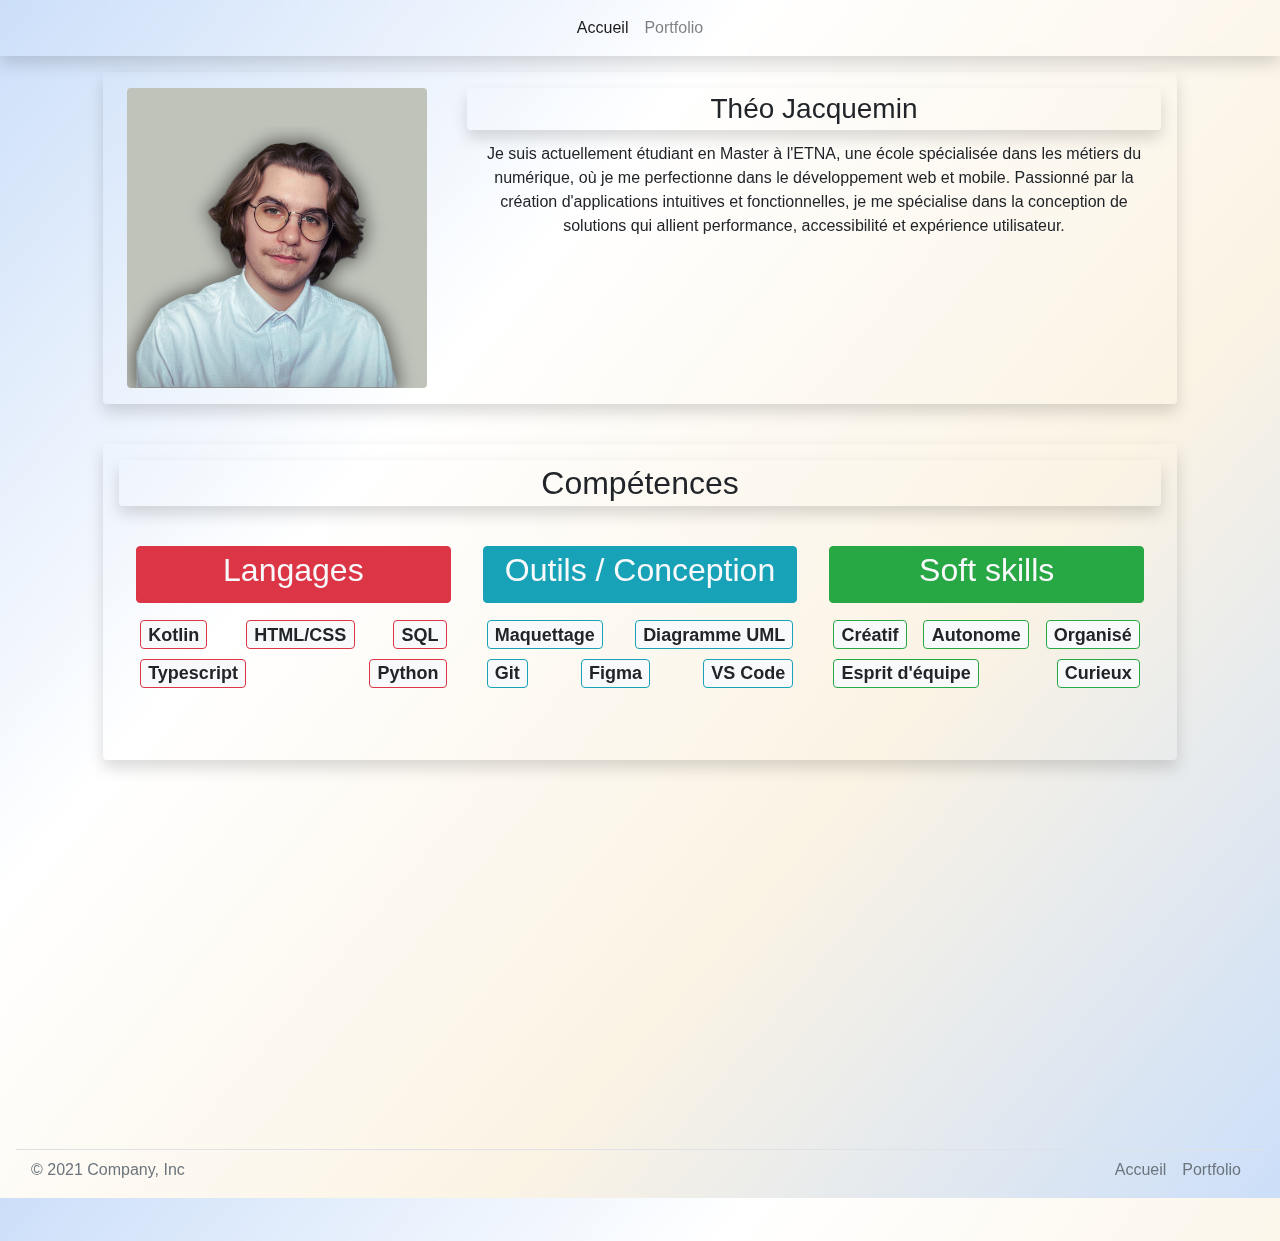
<file: index.html>
<!DOCTYPE html>
<html lang="en">

<head>
    <meta charset="UTF-8">
    <meta name="viewport" content="width=device-width, initial-scale=1.0">
    <title>Theo Jacquemin</title>
    <link rel="stylesheet" href="https://unpkg.com/aos@next/dist/aos.css" />
    <link rel="stylesheet" href="./style.css" />
    <link rel="stylesheet" href="https://cdn.jsdelivr.net/npm/bootstrap@4.3.1/dist/css/bootstrap.min.css"
        integrity="sha384-ggOyR0iXCbMQv3Xipma34MD+dH/1fQ784/j6cY/iJTQUOhcWr7x9JvoRxT2MZw1T" crossorigin="anonymous">
    <script src="https://code.jquery.com/jquery-3.3.1.slim.min.js"
        integrity="sha384-q8i/X+965DzO0rT7abK41JStQIAqVgRVzpbzo5smXKp4YfRvH+8abtTE1Pi6jizo"
        crossorigin="anonymous"></script>
    <script src="https://cdn.jsdelivr.net/npm/popper.js@1.14.7/dist/umd/popper.min.js"
        integrity="sha384-UO2eT0CpHqdSJQ6hJty5KVphtPhzWj9WO1clHTMGa3JDZwrnQq4sF86dIHNDz0W1"
        crossorigin="anonymous"></script>
    <script src="https://cdn.jsdelivr.net/npm/bootstrap@4.3.1/dist/js/bootstrap.min.js"
        integrity="sha384-JjSmVgyd0p3pXB1rRibZUAYoIIy6OrQ6VrjIEaFf/nJGzIxFDsf4x0xIM+B07jRM"
        crossorigin="anonymous"></script>
</head>

<body class="d-flex flex-column min-vh-100 bg-clair">
    <nav class="blur navbar navbar-expand-sm sticky-top navbar-light shadow">
        <button class="navbar-toggler" type="button" data-toggle="collapse" data-target="#navbar"
            aria-controls="navbarText" aria-expanded="false" aria-label="Toggle navigation">
            <span class="navbar-toggler-icon"></span>
        </button>
        <div class="collapse navbar-collapse justify-content-center" id="navbar">
            <ul class="navbar-nav ">
              <li class="nav-item">
                  <a class="nav-link active" href="/index.html">Accueil<span class="sr-only">(current)</span></a>
              </li>
                <li class="nav-item">
                    <a class="nav-link" href="#">Portfolio </a>
                </li>
            </ul>
        </div>
    </nav>
    <div class="container justify-content-center px-5 mt-3" data-aos="fade-up" data-aos-duration="1000">
        <div class="row justify-content-around mb-4 rounded shadow">
            <div class=".col p-3 mh-75 mx-2 ">
                <img src="./images/Theo_JACQUEMIN.png " class="rounded" style="width: 300px">
            </div>
            <div class="col p-3 h-75 w-auto">
                <h3 class="text-center p-1 w-100 shadow rounded fw-bold bg-title-clair">Théo Jacquemin</h3>
                <div class="card-body border-0 text-center text-bold fs-2 p-1 bg-dark-subtle mx-2">
                    Je suis actuellement étudiant en Master à l'ETNA, une école spécialisée dans les métiers du
                    numérique, où je me perfectionne dans le développement web et mobile. Passionné par la création
                    d'applications intuitives et fonctionnelles, je me spécialise dans la conception de solutions qui
                    allient performance, accessibilité et expérience utilisateur.
                </div>
            </div>
        </div>
    </div>
    <div class="container justify-content-center px-5 mt-3" data-aos="fade-up" data-aos-duration="1000">
        <div class="row p-3 h-75 w-auto justify-content-around mb-4 rounded shadow">
            <h2 class="text-center p-1 w-100 shadow rounded fw-bold bg-title-clair">Compétences</h2>
            <div class="row p-3 h-75 w-auto justify-content-around">
                <div class="col p-3 h-75 w-auto" data-aos="fade-right" data-aos-duration="2000">
                    <div class="card border-danger rounded mb-3 w-100 bg-danger text-light">
                        <h2 class="text-bold p-1 text-center">Langages</h2>
                    </div>
                    <ul class="d-flex flex-wrap justify-content-between" style="padding-left: 0px;">
                        <h4 class="px-1"><span class="badge bg-light border border-danger skill">Kotlin</span></h4>
                        <h4 class="px-1"><span class="badge bg-light border border-danger skill">HTML/CSS</span></h4>
                        <h4 class="px-1"><span class="badge bg-light border border-danger skill">SQL</span></h4>
                        <h4 class="px-1"><span class="badge bg-light border border-danger skill">Typescript</span></h4>
                        <h4 class="px-1"><span class="badge bg-light border border-danger skill">Python</span></h4>
                    </ul>
                </div>
                <div class="col p-3 h-75 w-auto" data-aos="fade-up" data-aos-duration="2000">
                    <div class="card border-info rounded mb-3 w-100 bg-info text-light">
                        <h2 class="text-bold p-1 text-center">Outils / Conception</h2>
                    </div>
                    <ul class="d-flex flex-wrap justify-content-between " style="padding-left: 0px;">
                        <h4 class="px-1"><span class="badge bg-light border border-info skill">Maquettage</span></h4>
                        <h4 class="px-1"><span class="badge bg-light border border-info skill">Diagramme UML</span></h4>
                        <h4 class="px-1"><span class="badge bg-light border border-info skill">Git</span></h4>
                        <h4 class="px-1"><span class="badge bg-light border border-info skill">Figma</span></h4>
                        <h4 class="px-1"><span class="badge bg-light border border-info skill">VS Code</span></h4>
                    </ul>
                </div>
                <div class="col p-3 h-75 w-auto" data-aos="fade-left" data-aos-duration="2000">
                    <div class="card border-success rounded mb-3 w-100 bg-success text-light">
                        <h2 class="text-bold p-1 text-center">Soft skills</h2>
                    </div>
                    <ul class="d-flex flex-wrap justify-content-between " style="padding-left: 0px;">
                        <h4 class="px-1"><span class="badge bg-light border border-success skill">Créatif</span></h4>
                        <h4 class="px-1"><span class="badge bg-light border border-success skill">Autonome</span></h4>
                        <h4 class="px-1"><span class="badge bg-light border border-success skill">Organisé</span></h4>
                        <h4 class="px-1"><span class="badge bg-light border border-success skill">Esprit d'équipe</span></h4>
                        <h4 class="px-1"><span class="badge bg-light border border-success skill">Curieux</span></h4>
                    </ul>
                </div>
            </div>
        </div>
    </div>
    <div class="container justify-content-center px-5 mt-3" data-aos="fade-up" data-aos-duration="1000">
        <div class="row p-3 h-75 w-auto justify-content-around mb-4 rounded shadow">
            <h2 class="text-center p-1 mb-3 w-100 shadow rounded fw-bold">Formation</h2>
            <div class="card border-0 skill m-3" style="width: 18rem;" id="licenceCard">
                <h4 class="card-title text-center py-2 shadow">Licence informatique</h5>
                    <div class="card-body">
                        <h6 class="card-subtitle mb-2 text-body-secondary">La Rochelle Université</h6>
                    </div>
                    <div class="card-footer d-flex justify-content-between align-items-center">
                        <h6 class="text-center m-0">2020-2023</h6>
                        <a href="https://www.univ-larochelle.fr" target="_blank" rel="noopener noreferrer">
                            <img src="./images/LRU.png" style="height: 48px;"
                                alt="logo de La Rochelle Université">
                        </a>
                    </div>
            </div>
        </div>
    </div>
    <div class="mx-3 mt-auto">
        <footer class="d-flex flex-wrap justify-content-between align-items-center my-2 border-top">
            <p class="col-md-4 mb-0 text-muted">© 2021 Company, Inc</p>

            <a href="/"
                class="col-md-4 d-flex align-items-center justify-content-center mb-3 mb-md-0 me-md-auto link-dark text-decoration-none">
                <svg class="bi me-2" width="40" height="32">
                    <use xlink:href="#bootstrap"></use>
                </svg>
            </a>

            <ul class="nav col-md-4 justify-content-end">
                <li class="nav-item"><a href="/index.html" class="nav-link px-2 text-muted">Accueil</a></li>
                <li class="nav-item"><a href="#" class="nav-link px-2 text-muted">Portfolio</a></li>
            </ul>
        </footer>
    </div>
    <script src="https://unpkg.com/aos@next/dist/aos.js"></script>
    <script>
        AOS.init();
    </script>
</body>

</html>
</file>
<file: style.css>
.bg-clair {
    background: rgb(204,223,249);
    background: linear-gradient(130deg, rgba(204,223,249,1) 0%, rgba(255,255,255,1) 33%, rgba(251,243,228,1) 66%, rgba(204,223,249,1) 100%);
}



#licenceCard {
    background-image: linear-gradient(to right bottom, #346aaf, #346aaf, #346aaf, #346aaf, #346aaf, #2a76ba, #1b83c5, #008fce, #00abdf, #00c6ea, #1ee1ef, #5ffbf1);
}

.blur {
    backdrop-filter: blur(5px);
}

.skill {
    transition: transform .2s;
}

.skill:hover {
    transform: scale(1.2);
    /* (150% zoom - Note: if the zoom is too large, it will go outside of the viewport) */
}
</file>
